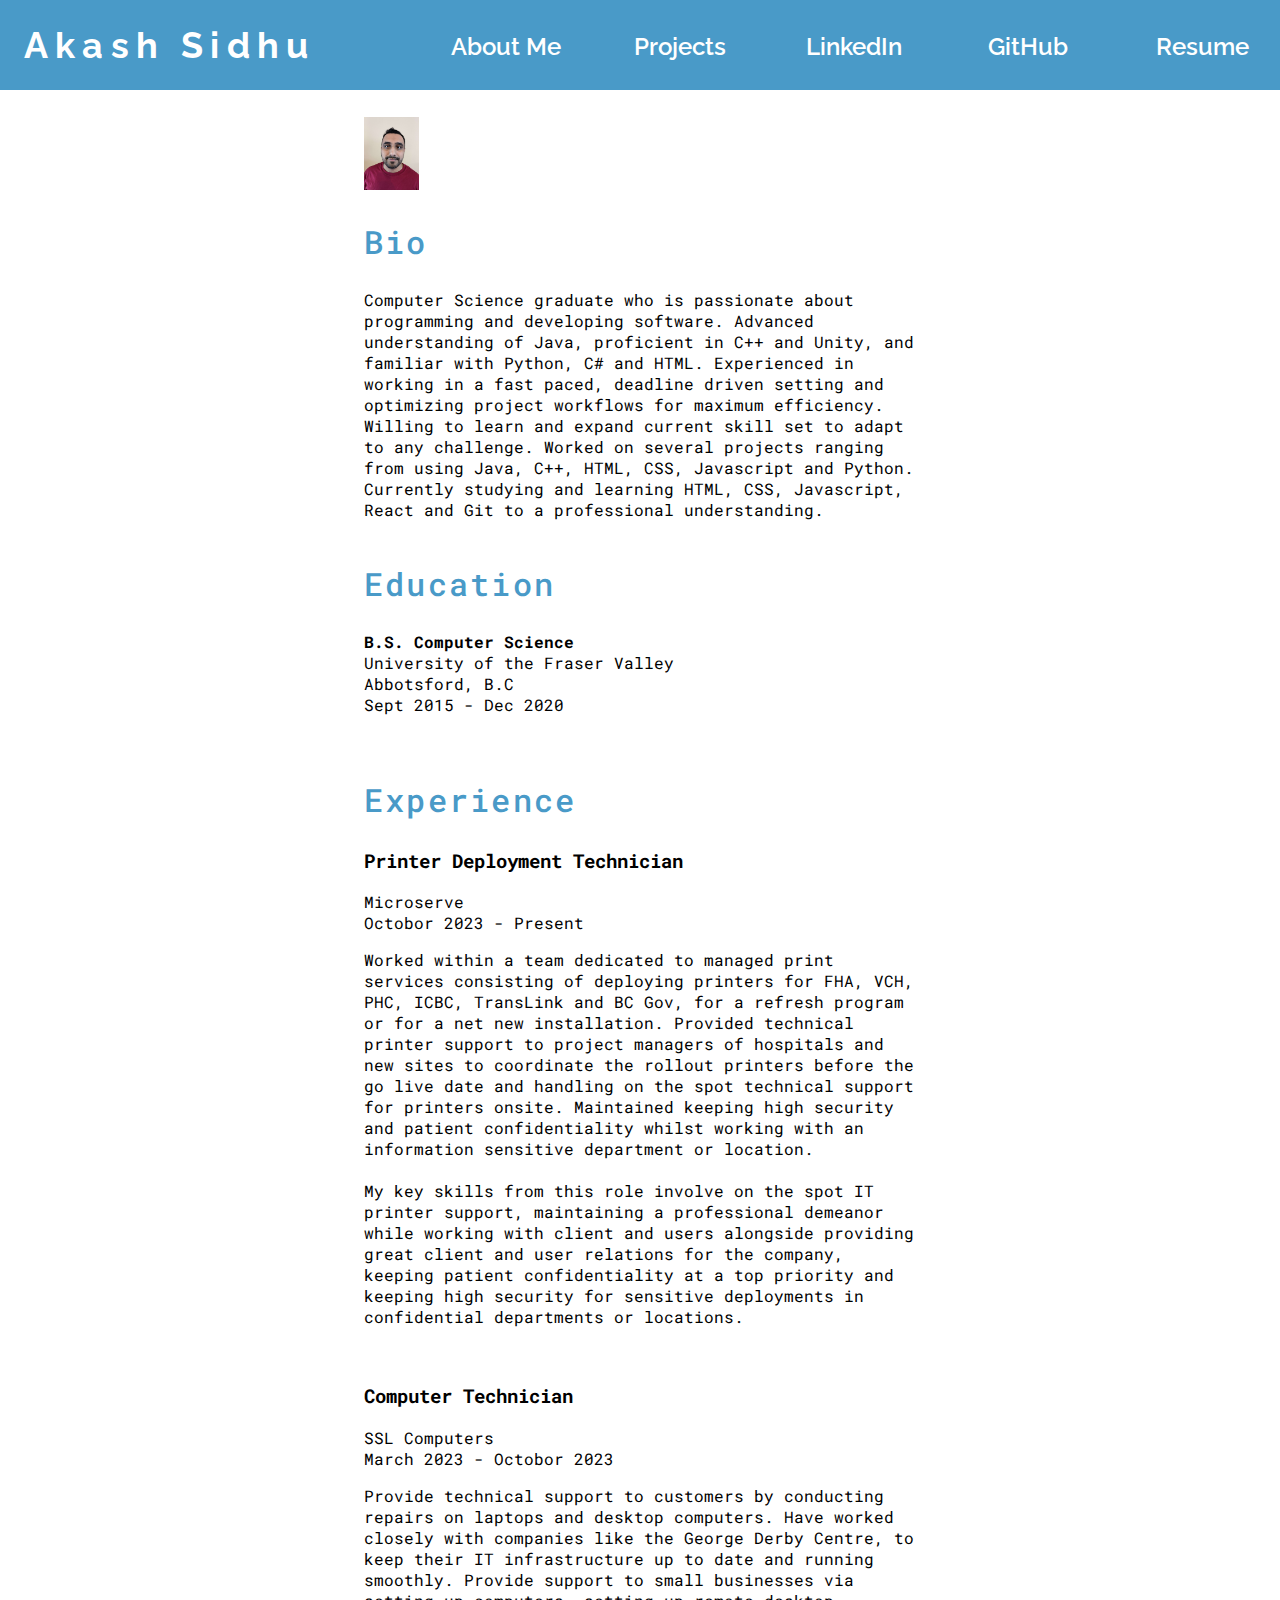
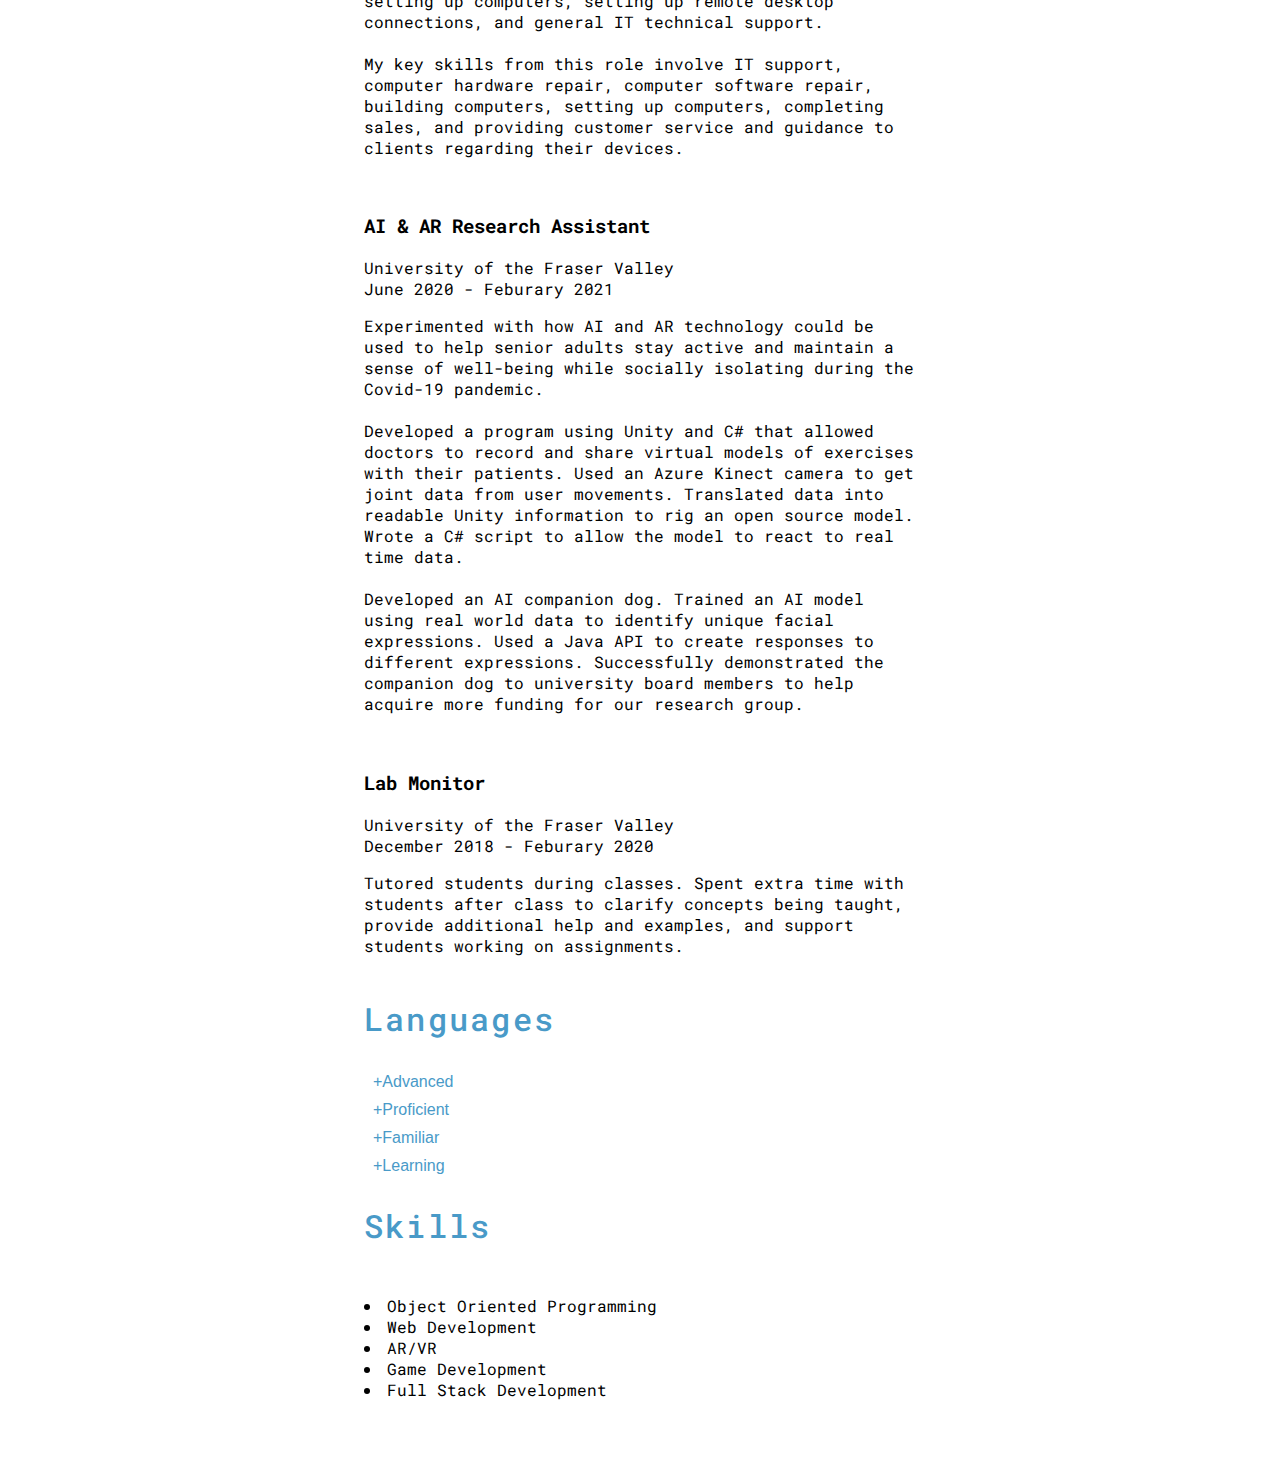
<file: index.html>
<!DOCTYPE html>
<html lang="en">
<head>
    <meta charset="UTF-8">
    <meta http-equiv="X-UA-Compatible" content="IE=edge">
    <meta name="viewport" content="width=device-width, initial-scale=1.0">
    <title>Main</title>
    <link rel="stylesheet" href="style.css">
    <script src ="script.js"></script>
</head>

<div class = "navbar">
    <h1>Akash Sidhu</h1>
    <div class="links">
        <a href="./index.html">About Me</a>
        <a href="./projects.html">Projects</a>
        <a href ="https://www.linkedin.com/in/akashsinghsidhu/">LinkedIn</a>
        <a href ="https://github.com/FadedAshen">GitHub</a>
        <a href ="./Akash Sidhu Resume.pdf">Resume</a>
    </div>
</div>

<body>
    <div class ="main">
        <br>
        <br>

        <div class ="mePic">
            <img src ="img/akash.jpg" />
        </div>

        <div class ="me">
            <h2>Bio</h2>
            <p>Computer Science graduate who is passionate about programming and developing software. 
                Advanced understanding of Java, proficient in C++ and Unity, and familiar with Python, C# and HTML. 
                Experienced in working in a fast paced, deadline driven setting and optimizing project workflows for maximum efficiency. 
                Willing to learn and expand current skill set to adapt to any challenge. 
                Worked on several projects ranging from using Java, C++, HTML, CSS, Javascript and Python. 
                Currently studying and learning HTML, CSS, Javascript, React and Git to a professional understanding.</p>

        </div>

        
        <div class ="education">
            <h2>Education</h2>
            <p>
            <b>B.S. Computer Science</b> <br>
            University of the Fraser Valley <br>
            Abbotsford, B.C <br>
            Sept 2015 - Dec 2020
            </p>
        </div>

        <br>

        <div class ="experience">
            <h2>Experience</h2>


            <h3>Printer Deployment Technician</h3>
            <p> Microserve <br>
                Octobor 2023 - Present
            </p>
            <p>
                Worked within a team dedicated to managed print services consisting of deploying printers for FHA, VCH, PHC, ICBC, TransLink and BC Gov, for a refresh program or for a net new installation.
                 Provided technical printer support to project managers of hospitals and new sites to coordinate the rollout printers before the go live date and handling on the spot technical support for printers onsite. 
                 Maintained keeping high security and patient confidentiality whilst working with an information sensitive department or location.
                    <br><br>
                    My key skills from this role involve on the spot IT printer support, maintaining a professional demeanor while working with client and users alongside providing great client and user relations for the company, 
                    keeping patient confidentiality at a top priority and keeping high security for sensitive deployments in confidential departments or locations.
                </p>
                <br>


            <h3>Computer Technician</h3>
            <p> SSL Computers <br>
                March 2023 - Octobor 2023
            </p>
            <p>
                Provide technical support to customers by conducting repairs on laptops and desktop computers.
                Have worked closely with companies like the George Derby Centre, to keep their IT infrastructure up to date and running smoothly.
                Provide support to small businesses via setting up computers, setting up remote desktop connections, and general IT technical support.
                    <br><br>
                    My key skills from this role involve IT support, computer hardware repair, computer software repair, building computers, setting up computers, completing sales,
                    and providing customer service and guidance to clients regarding their devices.
                </p>
                <br>


            <h3>AI & AR Research Assistant</h3>
            <p> University of the Fraser Valley <br>
                June 2020 - Feburary 2021
            </p>
            <p>
                Experimented with how AI and AR technology could be used to
                    help senior adults stay active and maintain a sense of well-being
                    while socially isolating during the Covid-19 pandemic.
                    <br><br>
                    Developed a program using Unity and C# that allowed doctors to
                    record and share virtual models of exercises with their patients.
                    Used an Azure Kinect camera to get joint data from user
                    movements. Translated data into readable Unity information to rig
                    an open source model. Wrote a C# script to allow the model to
                    react to real time data.
                    <br><br>
                    Developed an AI companion dog. Trained an AI model using real
                    world data to identify unique facial expressions. Used a Java API to
                    create responses to different expressions. Successfully
                    demonstrated the companion dog to university board members to
                    help acquire more funding for our research group.
                </p>
                <br>


            <h3>Lab Monitor</h3>
            <p>
                University of the Fraser Valley <br>
                December 2018 - Feburary 2020
            </p>
            <p>
                Tutored students during classes. Spent extra time with students
                    after class to clarify concepts being taught, provide additional help
                    and examples, and support students working on assignments.
            <p>

        </div>

        <div class ="languages">

            <h2>Languages</h2>

            <div class ="langBlock">

            <button id="clickA" onClick="displayA()">+Advanced</button>
                <ul id="hideA" style="display: none;">
                    <li>Java</li>
                </ul>

            </div>

            <div class ="langBlock">

            <button id="clickP" onClick="displayP()">+Proficient</button>
            <ul id="hideP" style="display: none;">
                <li>C++</li>
                <li>Unity</li>
            </ul>

            </div>

            <div class ="langBlock">

            <button id="clickF" onClick="displayF()">+Familiar</button>
            <ul id="hideF" style="display: none;">
                <li>Python</li>
                <li>C#</li>
                <li>HTML</li>
                <li>Git/GitHub</li>
                <li>React</li>
                <li>Javascript</li>
            </ul>

            </div>

            <div class ="langBlock">

            <button id="clickL" onClick="displayL()">+Learning</button>
            <ul id="hideL" style="display: none;">
                <li>Unreal Engine</li>
                <li>SQL</li>
            </ul>
        </div>

        </div>

        <div class ="skills">
            <h2>Skills</h2>
            <ul>
                <li>Object Oriented Programming</li>
                <li>Web Development</li>
                <li>AR/VR</li>
                <li>Game Development</li>
                <li>Full Stack Development</li>
            </ul>
        </div>

    </div>

</body>
</html>
</file>
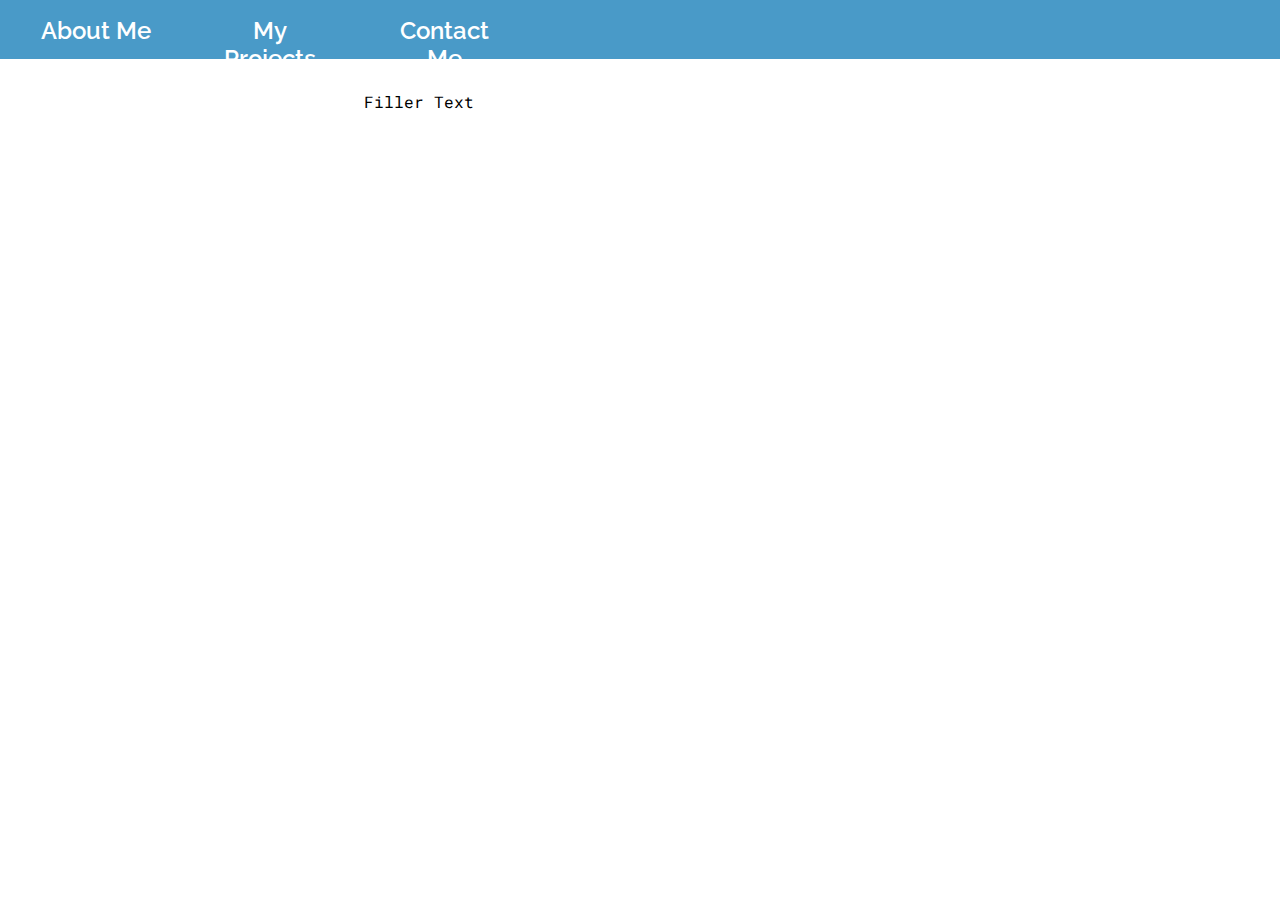
<file: contact.html>
<!DOCTYPE html>
<html lang="en">
<head>
    <meta charset="UTF-8">
    <meta http-equiv="X-UA-Compatible" content="IE=edge">
    <meta name="viewport" content="width=device-width, initial-scale=1.0">
    <title>Contact Me</title>
    <link rel="stylesheet" href="style.css">
</head>

<div class = "navbar">
    <a href="./index.html">About Me</a>
    <a href="./projects.html">My Projects</a>
    <a href="./contact.html">Contact Me</a>
</div>

<body>
    <div class ="main">
        <p>Filler Text</p>
    </div>

</body>
</html>
</file>
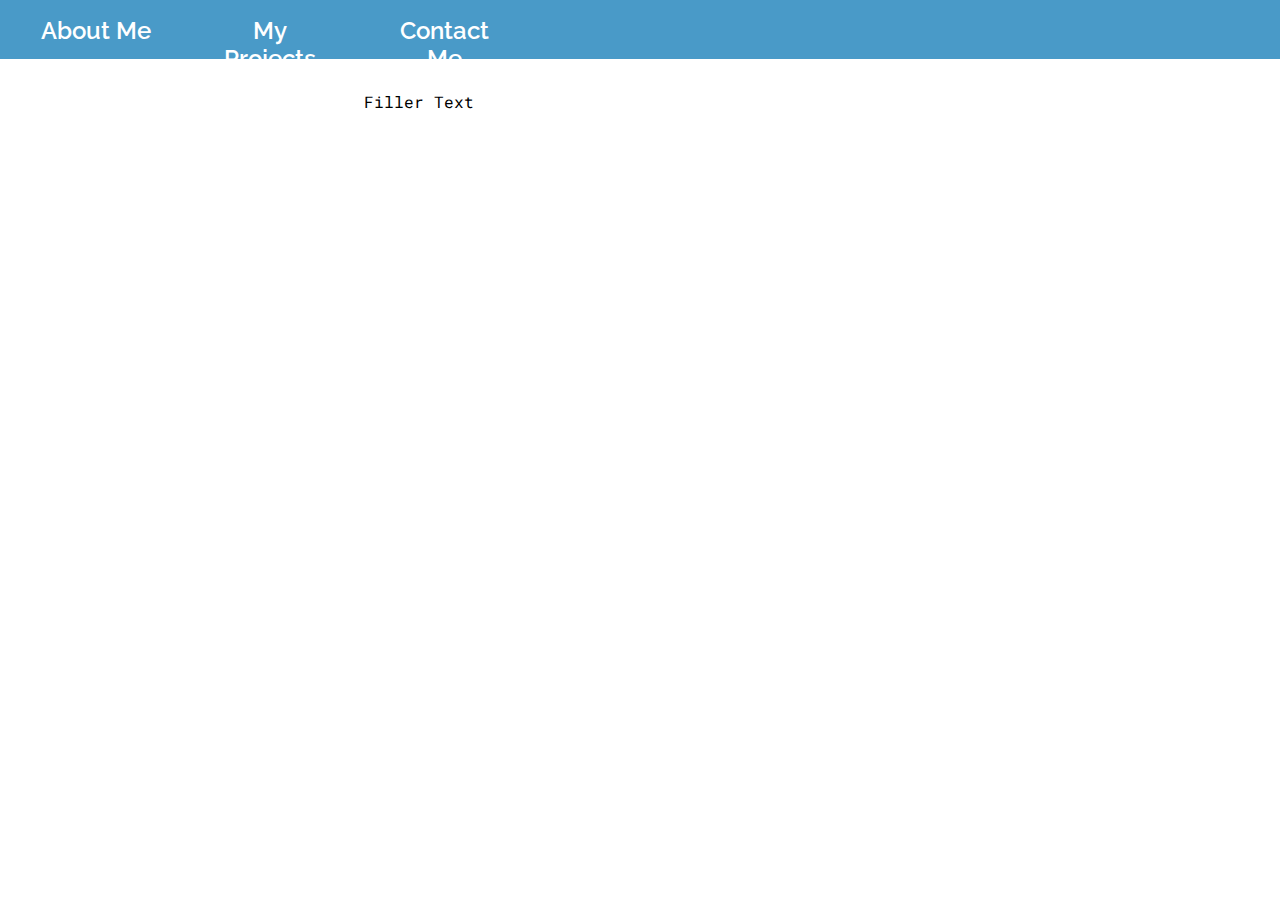
<file: projects.html>
<!DOCTYPE html>
<html lang="en">
<head>
    <meta charset="UTF-8">
    <meta http-equiv="X-UA-Compatible" content="IE=edge">
    <meta name="viewport" content="width=device-width, initial-scale=1.0">
    <title>Projects</title>
    <link rel="stylesheet" href="style.css">
</head>
<div class = "navbar">
    <a href="../Main Portfolio/index.html">About Me</a>
    <a href="../Main Portfolio/projects.html">My Projects</a>
    <a href="../Main Portfolio/contact.html">Contact Me</a>
</div>

<body>
    <div class ="main">
        <p>Filler Text</p>
    </div>

</body>
</html>
</file>
<file: style.css>
@import url('https://fonts.googleapis.com/css2?family=Comic+Neue:wght@300&family=Moon+Dance&family=Raleway&family=Roboto:wght@300&display=swap');
@import url('https://fonts.googleapis.com/css2?family=Comic+Neue:wght@300&family=Moon+Dance&family=Raleway&family=Roboto+Mono&family=Roboto:wght@300&display=swap');

html {
    font-family: 'Roboto Mono', monospace;
}

.main {
    display: flex;
    flex-direction: column;
    align-items: flex-start;
    padding: 0px;
    gap: 0px;
    margin-left: 356px;
    margin-right: 356px;
    margin-top: 75px;
    margin-bottom: 75px;
}

ul {
    list-style-position: inside;
    display: inline;
}

.navbar {
    display: flex;
    flex-direction: none;
    align-items: center;
    padding-left: 24px;
    overflow: hidden;
    background-color: lightgray;
    position: fixed;
    top: 0;
    width: 100%;

    position: fixed;
    left: 0px;
    top: 0px;

    background: rgba(73,154,200,1);
}

.navbar a {
    float: left;
    display: block;
    color: black;
    text-align: center;
    padding: 14px 16px;
    text-decoration: none;
    margin-right: 30px;
    font-size: 18px;
    font-weight: bold;
    margin-top: 3px;
}

.navbar h1 {
    width: 314px;
    height: 42px;

    font-family: 'Raleway', sans-serif;
    font-style: normal;
    font-weight: 700;
    font-size: 36px;
    line-height: 42px;
    letter-spacing: 0.2em;

    color: white;

    flex: none;
    order: 0;
    flex-grow: 0;
}

.navbar a {
    width: 112px;
    height: 28px;

    font-family: 'Raleway', sans-serif;
    font-style: normal;
    font-weight: 600;
    font-size: 24px;
    line-height: 28px;

    color: white;

    flex: none;
    order: 0;
    flex-grow: 0;

}

h2 {
    font-family: 'Roboto Mono', monospace;
    font-style: normal;
    font-weight: 500;
    font-size: 32px;
    line-height: 42px;
    letter-spacing: 0.07em;

    color: rgba(73, 154, 200, 1);
}


.links {
    margin-left: auto;
}

.navbar a:hover {
    background: rgba(54, 124, 164, 1);
}

.languages button {
    background: none;
    border: none;
    color: rgba(73, 154, 200, 1);
    font-size: 16px;
}

.languages button:hover {
    cursor: pointer;
}

.languages ul {
    display: none;
    list-style-position: inside;
}

.languages{
    display: block;
}

.langBlock {
    display: block;
    padding: 3px;
}

.mePic img {
    width: 10%;
    height: auto;
}

.pTxt {
    width: 45%;
    margin: 5px;
    padding: 5px;
}

.languageBubbles {
    display: flex;
    flex-direction: row;
    align-items: flex-start;
}

.languageBubbles p {
    font-family: 'Roboto Mono', monospace;
    font-style: normal;
    font-weight: 400;
    font-size: 20px;
    line-height: 26px;
    letter-spacing: 0.07em;
    padding: 8px 16px;
    gap: 10px;
    margin: 12px;

    color: white;
    background: rgba(73, 154, 200, 1);
    border-radius: 2px;
}

.pImg img {
    width: 50%;
    height: auto;
}

.portCont {
    display: flex;
    flex-direction: row;
}

.arCont {
    display: flex;
    flex-direction: row;
}

.aiCont {
    display: flex;
    flex-direction: row;
}

.javaCont {
    display: flex;
    flex-direction: row;
}

.unityCont {
    display: flex;
    margin-top: 250px;
    flex-direction: row;
}

.platCont {
    display: flex;
    flex-direction: row;
}

.mcCont {
    display: flex;
    flex-direction: row;
}

.javaImg iframe {
    width: 250%;
    height: 125%;
}

.platImg img {
    width: 100%;
    height: auto;
}

.mcImg img {
    width: 30%;
    height: auto;
}
</file>
